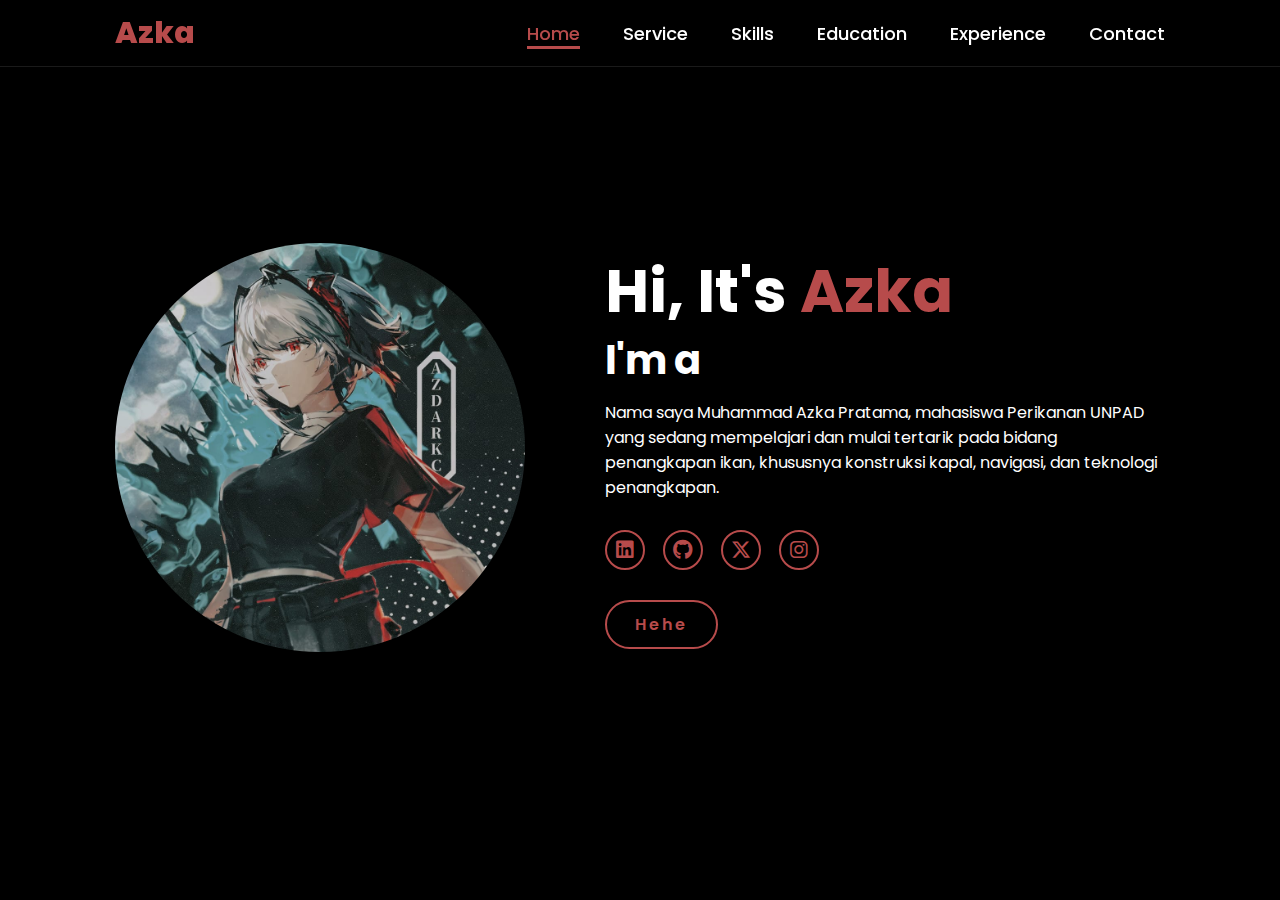
<file: index.html>
<!DOCTYPE html>
<html lang="en">
<head>
    <meta charset="UTF-8">
    <meta name="viewport" content="width=device-width, initial-scale=1.0">
    <link rel="stylesheet" href="https://cdnjs.cloudflare.com/ajax/libs/font-awesome/6.5.2/css/all.min.css">
    <link rel="stylesheet" href="style.css">
    <title>Portofolio Website</title>
</head>
<body>
    <header>
        <a href="index.html" class="logo">Azka</a>
        
        <div class="menu-icon" id="menu-icon">
            <i class="fa-solid fa-bars"></i>
        </div>

        <nav id="navbar">
            <a href="index.html" class="active">Home</a>
            <a href="service.html">Service</a>
            <a href="skills.html">Skills</a>
            <a href="education.html">Education</a>
            <a href="experience.html">Experience</a>
            <a href="contact.html">Contact</a>
        </nav>
    </header>
    <section class="home">
        <div class="home-img">
            <img src="AzdarkC.jpg" alt="">
        </div>
        <div class="home-content">
            <h1>Hi, It's <span>Azka</span></h1>
            <h3 class="typing-text">I'm a <span id="typing"></span></h3>
            <p>Nama saya Muhammad Azka Pratama, mahasiswa Perikanan UNPAD yang sedang mempelajari dan mulai tertarik pada bidang penangkapan ikan, khususnya konstruksi kapal, navigasi, dan teknologi penangkapan.</p>
            <div class="social-icons">
                <a href="https://www.linkedin.com/in/muhammad-azka-pratama-09050239b/" target="_blank" rel="noopener noreferrer">
                    <i class="fa-brands fa-linkedin"></i>
                </a>
                <a href="https://github.com/Shir6e" target="_blank" rel="noopener noreferrer">
                    <i class="fa-brands fa-github"></i></a>
                <a href="#"><i class="fa-brands fa-x-twitter"></i></a>
                <a href="https://www.instagram.com/azdark_c/" target="_blank" rel="noopener noreferrer">
                    <i class="fa-brands fa-instagram"></i></a>
            </div>
            <a href="https://shir6e.github.io/" class="btn">Hehe</a>
        </div>
    </section>
    <script src="script.js"></script>
</body>
</html>
</file>
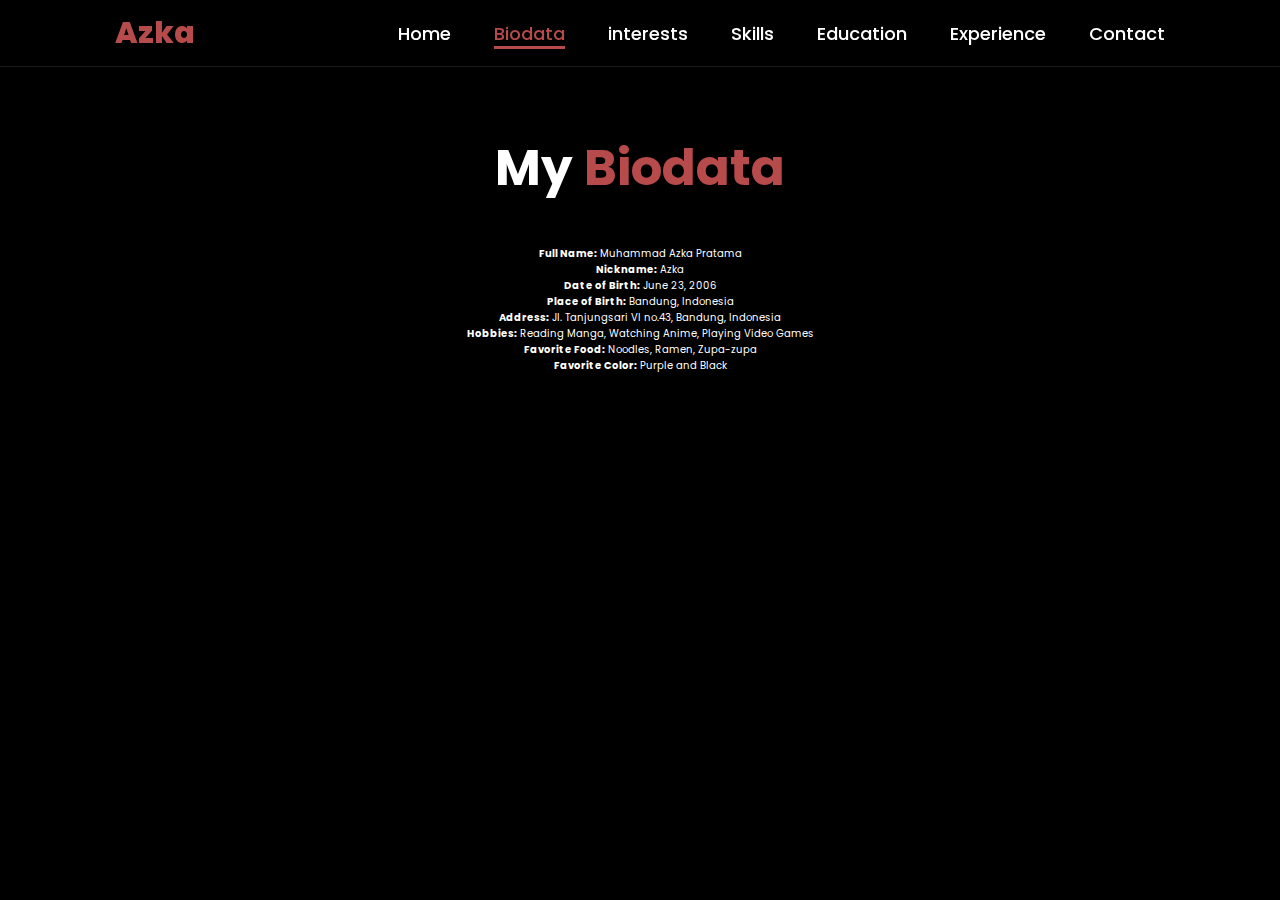
<file: biodata.html>
<!DOCTYPE html>
<html lang="en">
<head>
    <meta charset="UTF-8">
    <meta name="viewport" content="width=device-width, initial-scale=1.0">
    <link rel="stylesheet" href="https://cdnjs.cloudflare.com/ajax/libs/font-awesome/6.5.2/css/all.min.css">
    <link rel="stylesheet" href="style.css">
    <title>My Biography!</title>
</head>
<body>
    <header>
        <a href="index.html" class="logo">Azka</a>
        
        <div class="menu-icon" id="menu-icon">
            <span></span>
            <span></span>
            <span></span>
        </div>

        <nav id="navbar">
            <a href="index.html">Home</a>
            <a href="biodata.html" class="active">Biodata</a>
            <a href="interest.html">interests</a>
            <a href="skills.html">Skills</a>
            <a href="education.html">Education</a>
            <a href="experience.html">Experience</a>
            <a href="contact.html">Contact</a>
        </nav>
    </header>
    <section class="biodata-page">
        <h1 class="section-title">My <span>Biodata</span></h1>

        <div class="biodata-container">
            <p><strong>Full Name:</strong> Muhammad Azka Pratama</p>
            <p><strong>Nickname:</strong> Azka</p>
            <p><strong>Date of Birth:</strong> June 23, 2006</p>
            <p><strong>Place of Birth:</strong> Bandung, Indonesia</p>
            <p><strong>Address:</strong> Jl. Tanjungsari VI no.43, Bandung, Indonesia</p>
            <p><strong>Hobbies:</strong> Reading Manga, Watching Anime, Playing Video Games</p>
            <p><strong>Favorite Food:</strong> Noodles, Ramen, Zupa-zupa</p>
            <p><strong>Favorite Color:</strong> Purple and Black</p>
        </div>
</file>
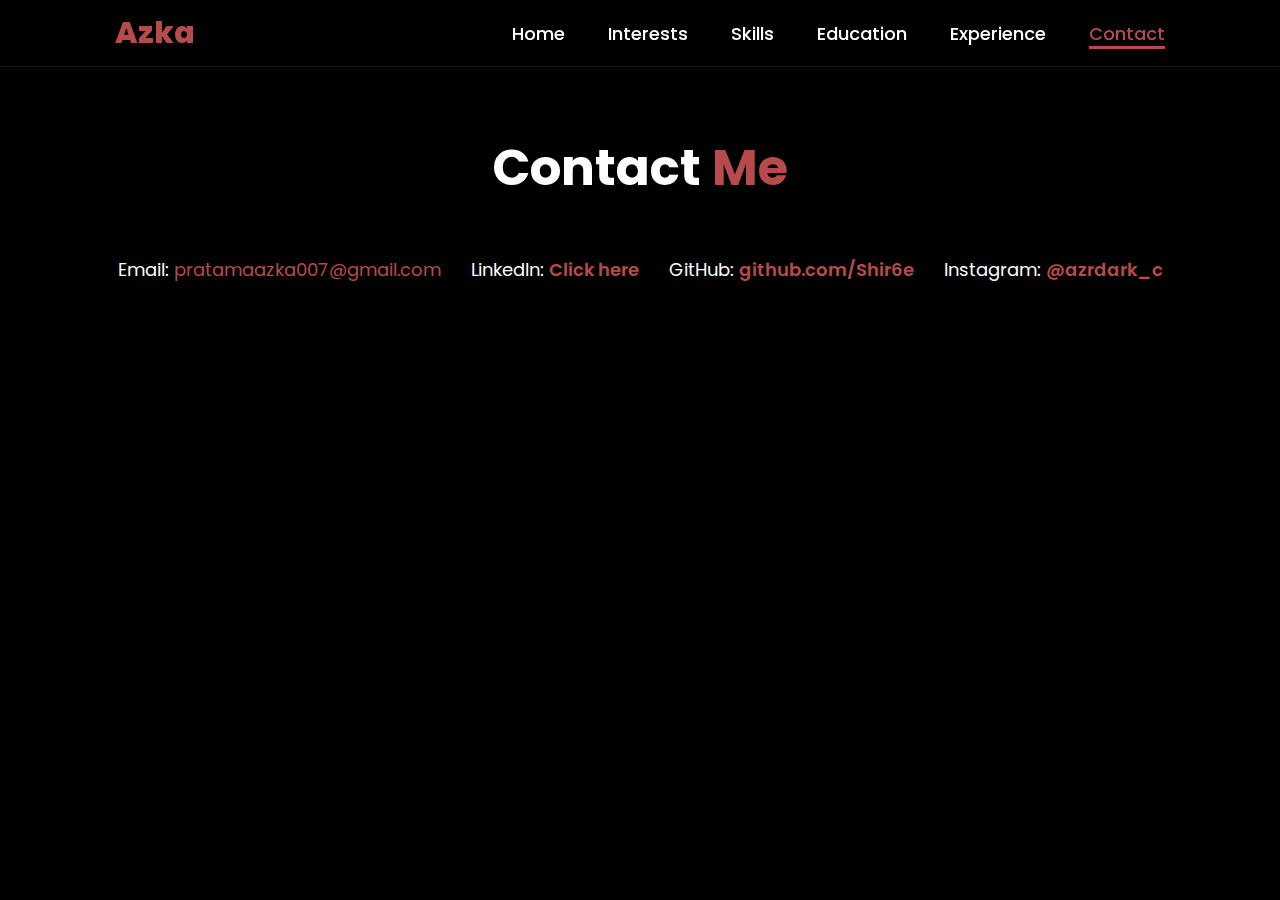
<file: contact.html>
<!DOCTYPE html>
<html lang="en">
<head>
    <meta charset="UTF-8">
    <meta name="viewport" content="width=device-width, initial-scale=1.0">
    <link rel="stylesheet" href="https://cdnjs.cloudflare.com/ajax/libs/font-awesome/6.5.2/css/all.min.css">
    <link rel="stylesheet" href="style.css">
    <title>How To Contact Me!</title>
</head>
<body>

<header>
     <a href="index.html" class="logo">Azka</a>
        
        <div class="menu-icon" id="menu-icon">
            <span></span>
            <span></span>
            <span></span>
        </div>

    <nav id="navbar">
        <a href="index.html">Home</a>
        <a href="interest.html">Interests</a>
        <a href="skills.html">Skills</a>
        <a href="education.html">Education</a>
        <a href="experience.html">Experience</a>
        <a href="contact.html" class="active">Contact</a>
    </nav>
</header>

<section class="contact-page">
    <h1 class="section-title">Contact <span>Me</span></h1>

    <div class="contact-container">
        <p>Email: <span>pratamaazka007@gmail.com</span></p>
        <p>LinkedIn: <a href="https://www.linkedin.com/in/muhammad-azka-pratama-09050239b/" target="_blank">Click here</a></p>
        <p>GitHub: <a href="https://github.com/Shir6e" target="_blank">github.com/Shir6e</a></p>
        <p>Instagram: <a href="https://www.instagram.com/azdark_c/" target="_blank">@azrdark_c</a></p>
    </div>
</section>
<script src="script.js"></script>

</body>
</html>
</file>
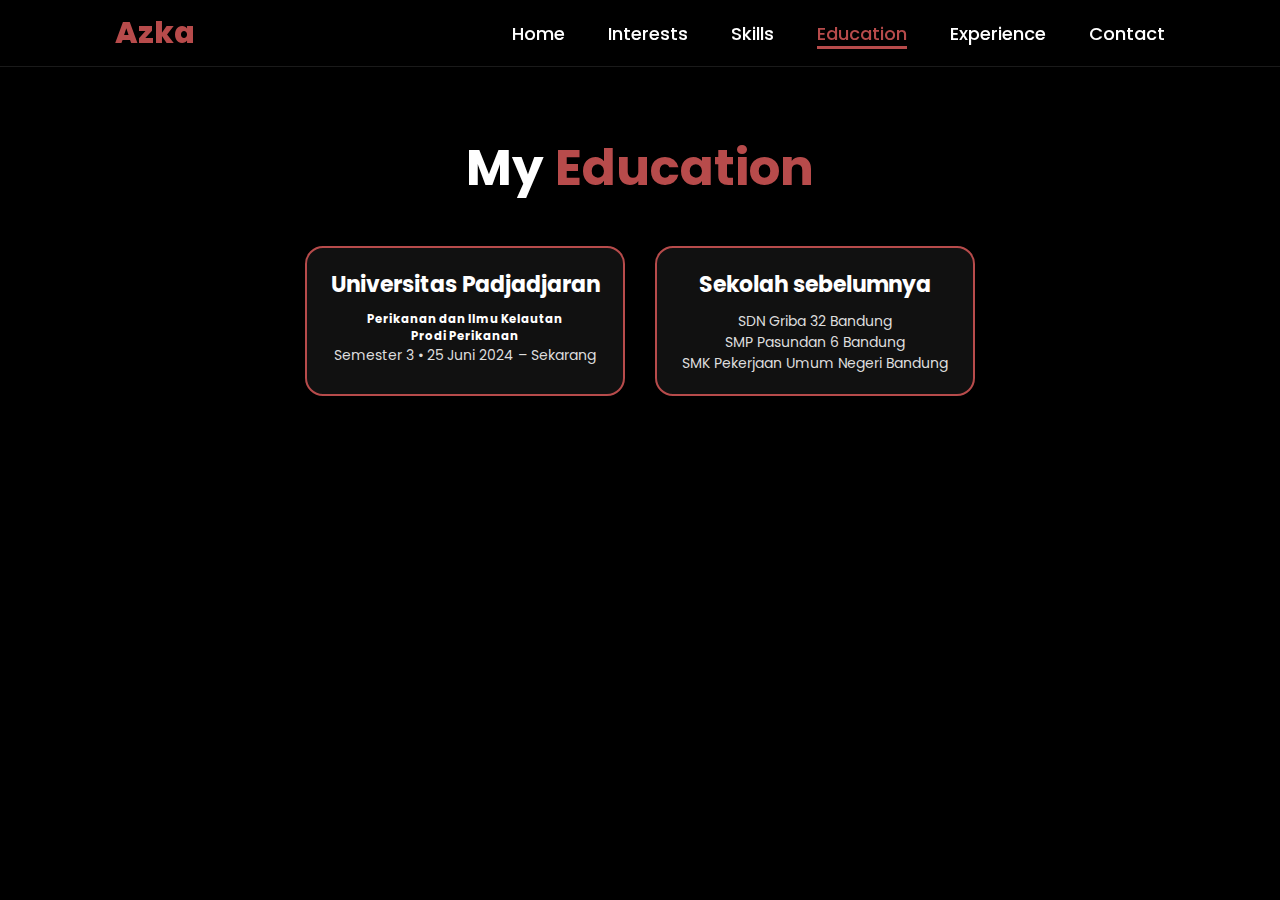
<file: education.html>
<!DOCTYPE html>
<html lang="en">
<head>
    <meta charset="UTF-8">
    <meta name="viewport" content="width=device-width, initial-scale=1.0">
    <link rel="stylesheet" href="https://cdnjs.cloudflare.com/ajax/libs/font-awesome/6.5.2/css/all.min.css">
    <link rel="stylesheet" href="style.css">
    <title>Education - Azka</title>
</head>
<body>

<header>
     <a href="index.html" class="logo">Azka</a>
        
        <div class="menu-icon" id="menu-icon">
            <span></span>
            <span></span>
            <span></span>
        </div>

    <nav id="navbar">
        <a href="index.html">Home</a>
        <a href="interest.html">Interests</a>
        <a href="skills.html">Skills</a>
        <a href="education.html" class="active">Education</a>
        <a href="experience.html">Experience</a>
        <a href="contact.html">Contact</a>
    </nav>
</header>

<section class="education-page">
    <h1 class="section-title">My <span>Education</span></h1>

    <div class="edu-container">
        
        <div class="edu-card fade-in">
            <h2>Universitas Padjadjaran</h2>
            <h3>Perikanan dan Ilmu Kelautan</h3>
            <h3>Prodi Perikanan</h3>
            <p>Semester 3 • 25 Juni 2024 – Sekarang</p>
        </div>

        <div class="edu-card fade-in">
            <h2>Sekolah sebelumnya</h2>
            <p>SDN Griba 32 Bandung</p>
            <p>SMP Pasundan 6 Bandung</p>
            <p>SMK Pekerjaan Umum Negeri Bandung</p>
        </div>

    </div>
</section>
<script src="script.js"></script>

</body>
</html>
</file>
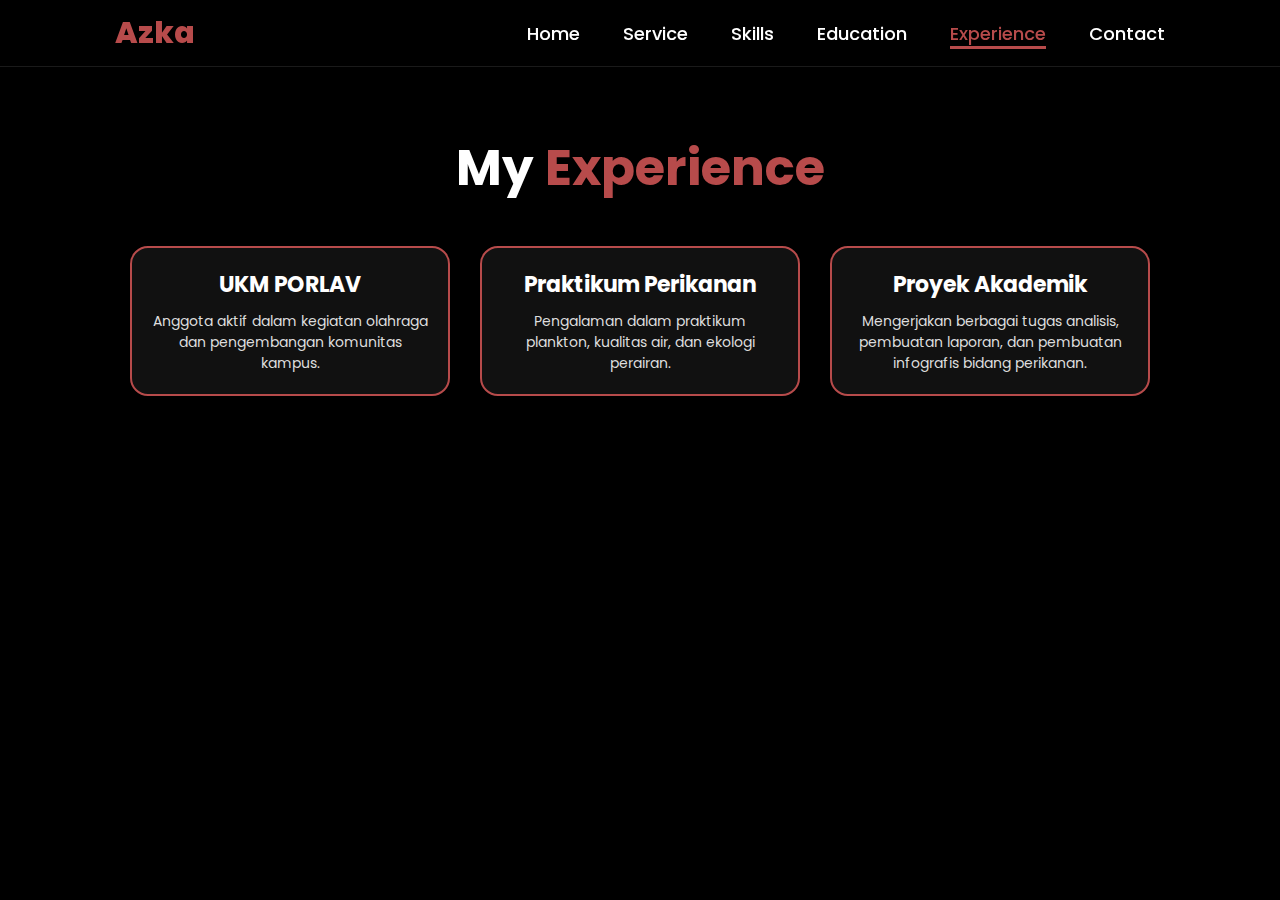
<file: experience.html>
<!DOCTYPE html>
<html lang="en">
<head>
    <meta charset="UTF-8">
    <meta name="viewport" content="width=device-width, initial-scale=1.0">
    <link rel="stylesheet" href="https://cdnjs.cloudflare.com/ajax/libs/font-awesome/6.5.2/css/all.min.css">
    <link rel="stylesheet" href="style.css">
    <title>Experience - Azka</title>
</head>
<body>

<header>
    <a href="index.html" class="logo">Azka</a>

    <nav>
        <a href="index.html">Home</a>
        <a href="service.html">Service</a>
        <a href="skills.html">Skills</a>
        <a href="education.html">Education</a>
        <a href="experience.html" class="active">Experience</a>
        <a href="contact.html">Contact</a>
    </nav>
</header>

<section class="experience-page">
    <h1 class="section-title">My <span>Experience</span></h1>

    <div class="exp-container">

        <div class="exp-card">
            <h2>UKM PORLAV</h2>
            <p>Anggota aktif dalam kegiatan olahraga dan pengembangan komunitas kampus.</p>
        </div>

        <div class="exp-card">
            <h2>Praktikum Perikanan</h2>
            <p>Pengalaman dalam praktikum plankton, kualitas air, dan ekologi perairan.</p>
        </div>

        <div class="exp-card">
            <h2>Proyek Akademik</h2>
            <p>Mengerjakan berbagai tugas analisis, pembuatan laporan, dan pembuatan infografis bidang perikanan.</p>
        </div>

    </div>

</section>

</body>
</html>
</file>
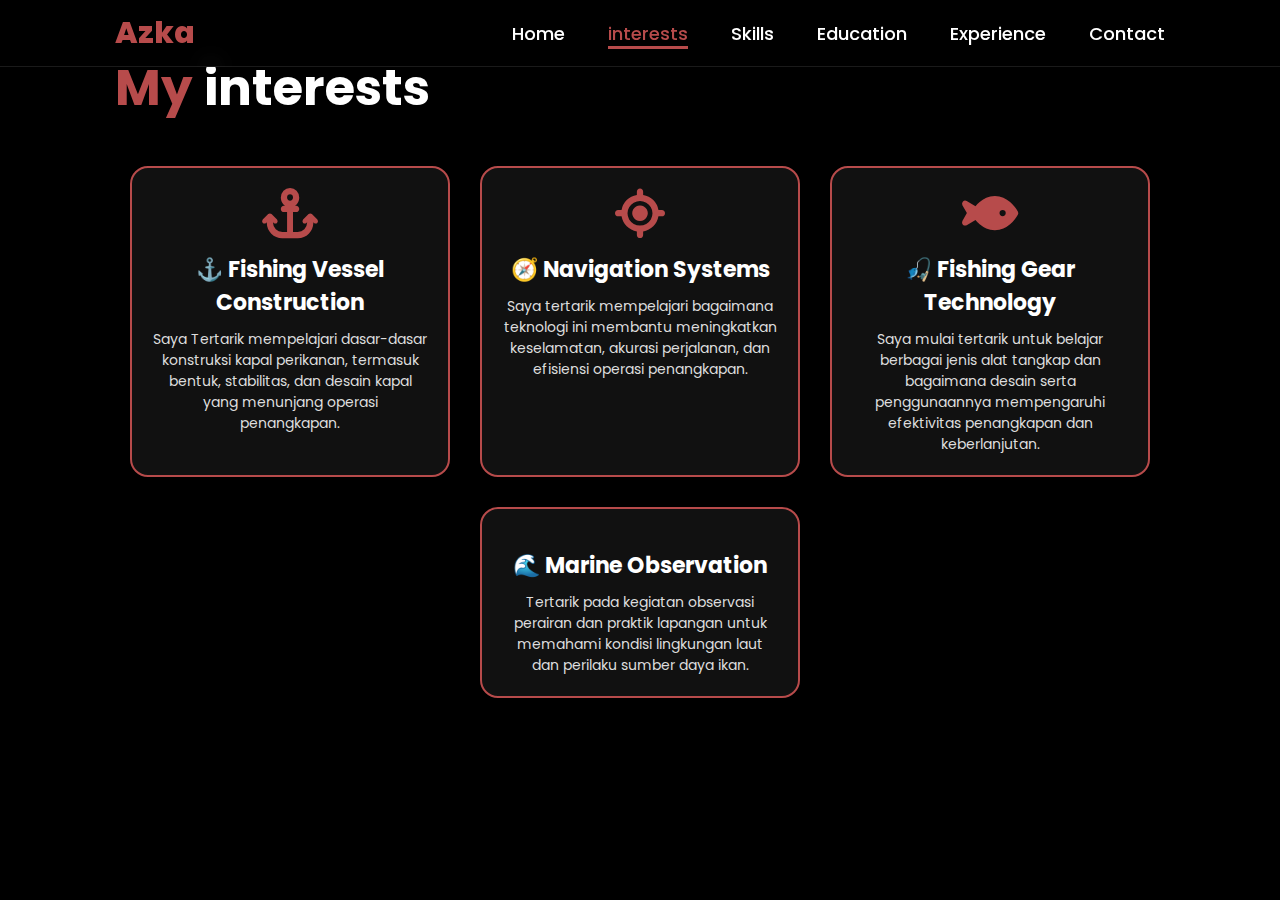
<file: interest.html>
<!DOCTYPE html>
<html lang="en">
<head>
    <meta charset="UTF-8">
    <meta name="viewport" content="width=device-width, initial-scale=1.0">
    <link rel="stylesheet" href="https://cdnjs.cloudflare.com/ajax/libs/font-awesome/6.5.2/css/all.min.css">
    <link rel="stylesheet" href="style.css">
    <title>interests - Azka</title>
</head>
<body>

<header>
     <a href="index.html" class="logo">Azka</a>
        
        <div class="menu-icon" id="menu-icon">
            <i class="fa-solid fa-bars"></i>
        </div>

    <nav id="navbar">
        <a href="index.html">Home</a>
        <a href="interest.html" class="active">interests</a>
        <a href="skills.html">Skills</a>
        <a href="education.html">Education</a>
        <a href="experience.html">Experience</a>
        <a href="contact.html">Contact</a>
    </nav>
</header>

<section class="interest">
    <h1 class="section-title"><span>My</span> interests</h1>

    <div class="interest-container">

        <div class="interest-card fade-in">
            <i class="fa-solid fa-anchor"></i>
            <h3>⚓ Fishing Vessel Construction</h3>
            <p>Saya Tertarik mempelajari dasar-dasar konstruksi kapal perikanan, termasuk bentuk, stabilitas, dan desain kapal yang menunjang operasi penangkapan.</p>
        </div>

        <div class="interest-card fade-in">
            <i class="fa-solid fa-location-crosshairs"></i>
            <h3>🧭 Navigation Systems</h3>
            <p>Saya tertarik mempelajari bagaimana teknologi ini membantu meningkatkan keselamatan, akurasi perjalanan, dan efisiensi operasi penangkapan.</p>
        </div>

        <div class="interest-card fade-in">
            <i class="fa-solid fa-fish"></i>
            <h3>🎣 Fishing Gear Technology</h3>
            <p>Saya mulai tertarik untuk belajar berbagai jenis alat tangkap dan bagaimana desain serta penggunaannya mempengaruhi efektivitas penangkapan dan keberlanjutan.</p>
        </div>

        <div class="interest-card fade-in">
            <i class="fa-solid fa-wave"></i>
            <h3>🌊 Marine Observation</h3>
            <p>Tertarik pada kegiatan observasi perairan dan praktik lapangan untuk memahami kondisi lingkungan laut dan perilaku sumber daya ikan.</p>

    </div>
</section>
<script src="script.js"></script>

</body>
</html>
</file>
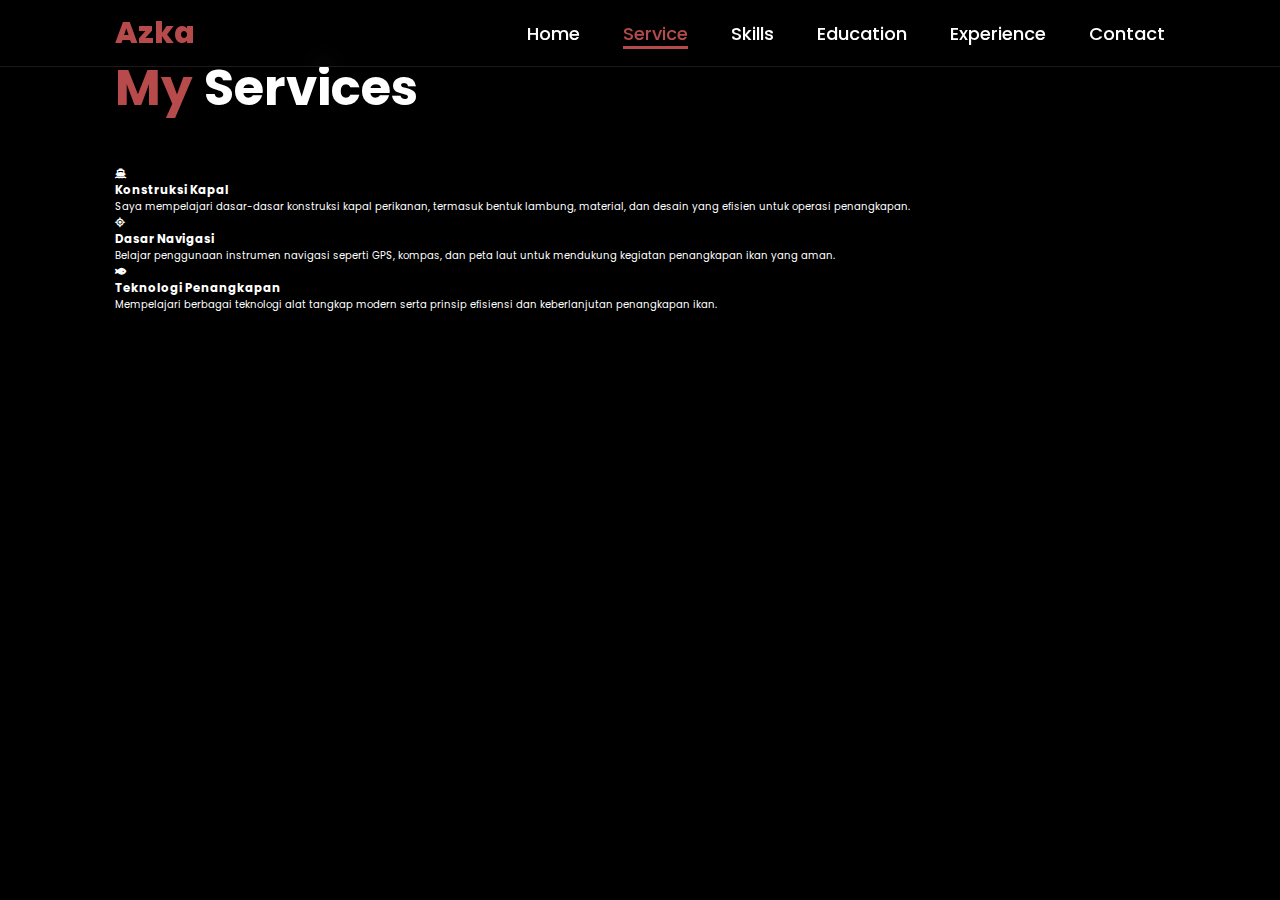
<file: service.html>
<!DOCTYPE html>
<html lang="en">
<head>
    <meta charset="UTF-8">
    <meta name="viewport" content="width=device-width, initial-scale=1.0">
    <link rel="stylesheet" href="https://cdnjs.cloudflare.com/ajax/libs/font-awesome/6.5.2/css/all.min.css">
    <link rel="stylesheet" href="style.css">
    <title>Services - Azka</title>
</head>
<body>

<header>
    <a href="index.html" class="logo">Azka</a>

    <nav>
         <a href="index.html">Home</a>
        <a href="service.html" class="active">Service</a>
        <a href="skills.html">Skills</a>
        <a href="education.html">Education</a>
        <a href="experience.html">Experience</a>
        <a href="contact.html">Contact</a>
    </nav>
</header>

<section class="services">
    <h1 class="section-title"><span>My</span> Services</h1>

    <div class="service-container">

        <div class="service-card fade-in">
            <i class="fa-solid fa-ship"></i>
            <h3>Konstruksi Kapal</h3>
            <p>Saya mempelajari dasar-dasar konstruksi kapal perikanan, termasuk bentuk lambung, material, dan desain yang efisien untuk operasi penangkapan.</p>
        </div>

        <div class="service-card fade-in">
            <i class="fa-solid fa-location-crosshairs"></i>
            <h3>Dasar Navigasi</h3>
            <p>Belajar penggunaan instrumen navigasi seperti GPS, kompas, dan peta laut untuk mendukung kegiatan penangkapan ikan yang aman.</p>
        </div>

        <div class="service-card fade-in">
            <i class="fa-solid fa-fish"></i>
            <h3>Teknologi Penangkapan</h3>
            <p>Mempelajari berbagai teknologi alat tangkap modern serta prinsip efisiensi dan keberlanjutan penangkapan ikan.</p>
        </div>

    </div>
</section>
<script src="script.js"></script>

</body>
</html>
</file>
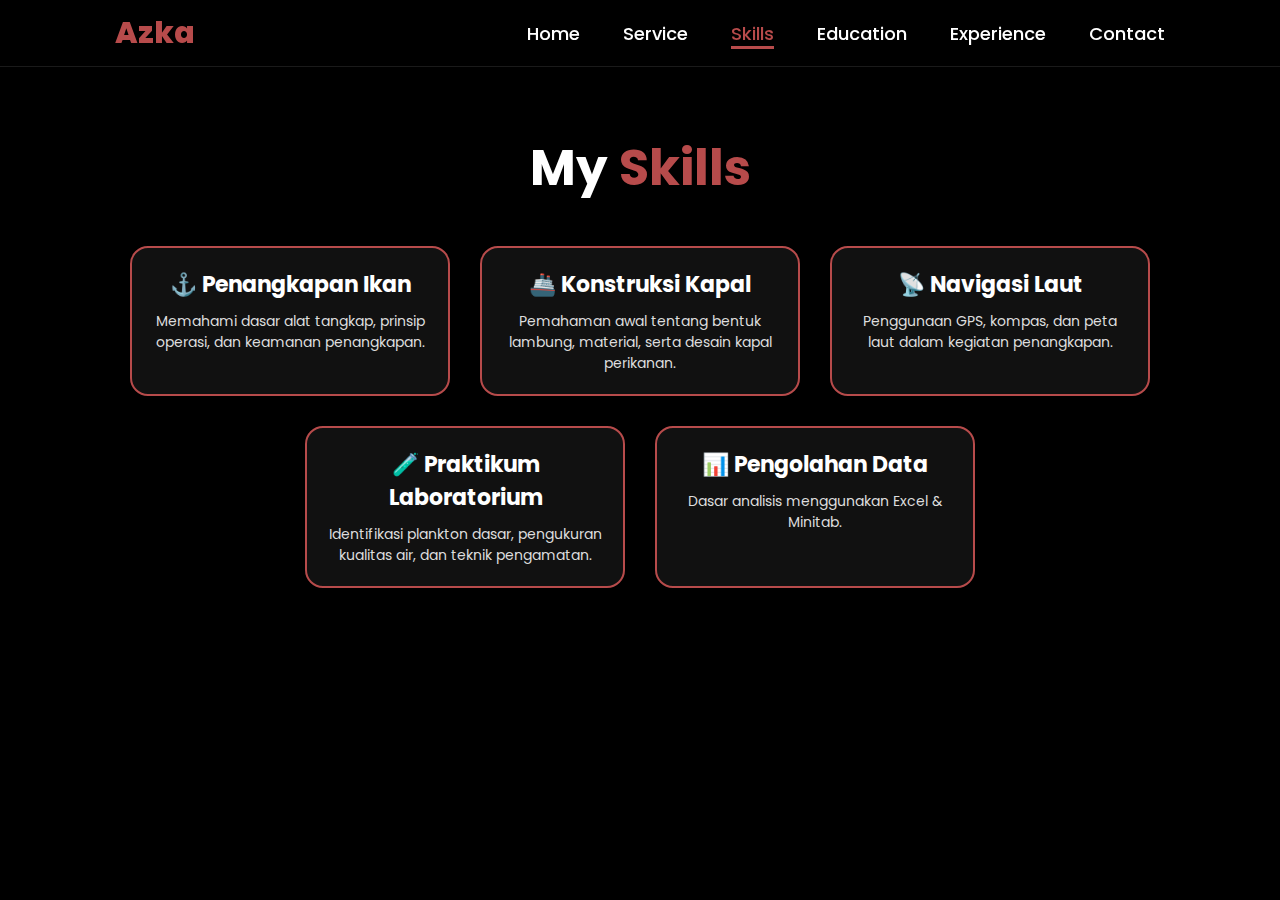
<file: skill.html>
<!DOCTYPE html>
<html lang="en">
<head>
    <meta charset="UTF-8">
    <meta name="viewport" content="width=device-width, initial-scale=1.0">
    <link rel="stylesheet" href="https://cdnjs.cloudflare.com/ajax/libs/font-awesome/6.5.2/css/all.min.css">
    <link rel="stylesheet" href="style.css">
    <title>Skills - Azka</title>
</head>
<body>

<header>
    <a href="index.html" class="logo">Azka</a>

    <nav>
        <a href="index.html">Home</a>
        <a href="service.html">Service</a>
        <a href="skills.html" class="active">Skills</a>
        <a href="education.html">Education</a>
        <a href="experience.html">Experience</a>
        <a href="contact.html">Contact</a>
    </nav>
</header>

<section class="skills-page">
    <h1 class="section-title">My <span>Skills</span></h1>

    <div class="skill-container">

        <div class="skill-card">
            <h3>⚓ Penangkapan Ikan</h3>
            <p>Memahami dasar alat tangkap, prinsip operasi, dan keamanan penangkapan.</p>
        </div>

        <div class="skill-card">
            <h3>🚢 Konstruksi Kapal</h3>
            <p>Pemahaman awal tentang bentuk lambung, material, serta desain kapal perikanan.</p>
        </div>

        <div class="skill-card">
            <h3>📡 Navigasi Laut</h3>
            <p>Penggunaan GPS, kompas, dan peta laut dalam kegiatan penangkapan.</p>
        </div>

        <div class="skill-card">
            <h3>🧪 Praktikum Laboratorium</h3>
            <p>Identifikasi plankton dasar, pengukuran kualitas air, dan teknik pengamatan.</p>
        </div>

        <div class="skill-card">
            <h3>📊 Pengolahan Data</h3>
            <p>Dasar analisis menggunakan Excel & Minitab.</p>
        </div>

    </div>
</section>

</body>
</html>
</file>
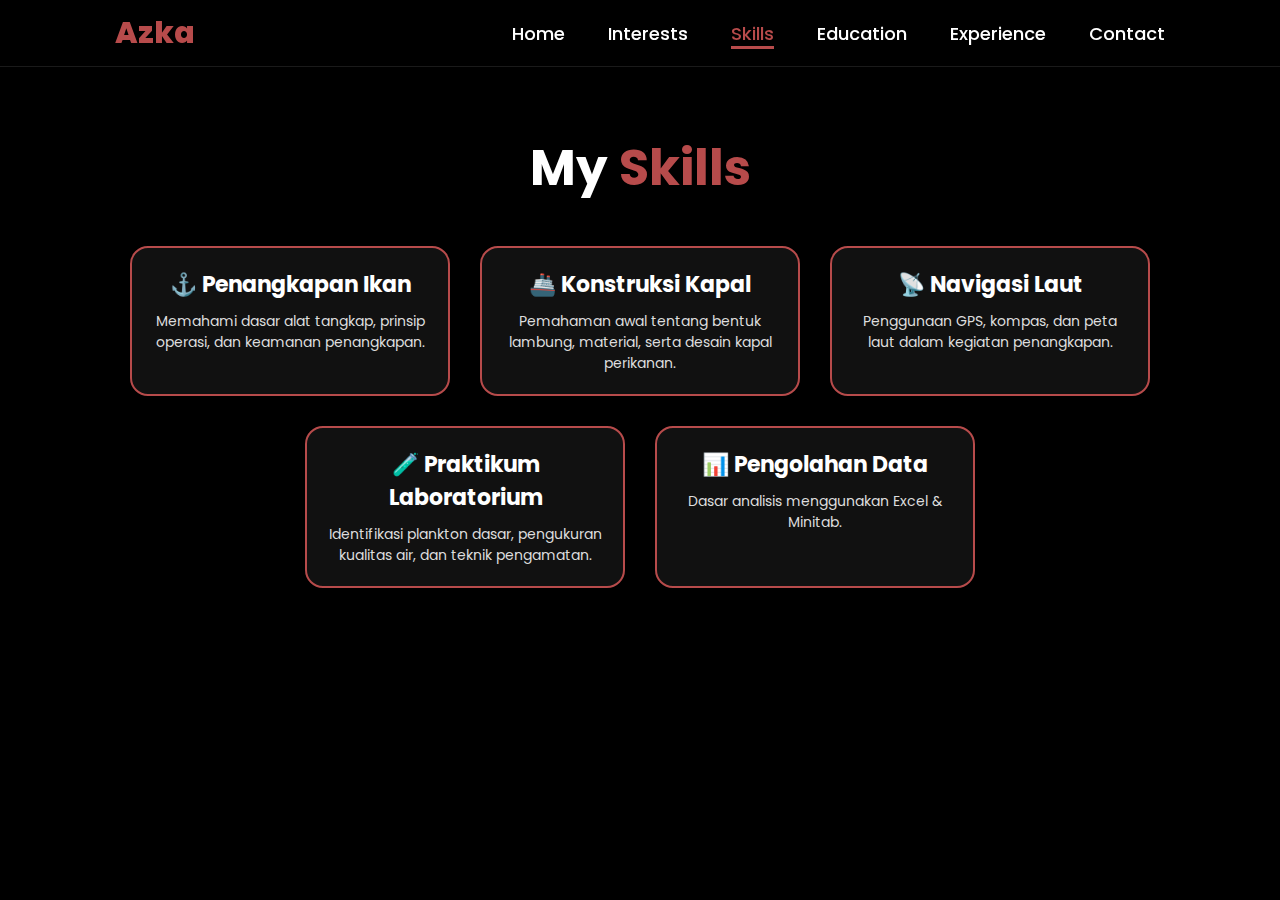
<file: skills.html>
<!DOCTYPE html>
<html lang="en">
<head>
    <meta charset="UTF-8">
    <meta name="viewport" content="width=device-width, initial-scale=1.0">
    <link rel="stylesheet" href="https://cdnjs.cloudflare.com/ajax/libs/font-awesome/6.5.2/css/all.min.css">
    <link rel="stylesheet" href="style.css">
    <title>Skills - Azka</title>
</head>
<body>

<header>
     <a href="index.html" class="logo">Azka</a>
        
        <div class="menu-icon" id="menu-icon">
            <span></span>
            <span></span>
            <span></span>
        </div>

    <nav id="navbar">
        <a href="index.html">Home</a>
        <a href="interest.html">Interests</a>
        <a href="skills.html" class="active">Skills</a>
        <a href="education.html">Education</a>
        <a href="experience.html">Experience</a>
        <a href="contact.html">Contact</a>
    </nav>
</header>

<section class="skills-page">
    <h1 class="section-title">My <span>Skills</span></h1>

    <div class="skill-container">

        <div class="skill-card fade-in">
            <h3>⚓ Penangkapan Ikan</h3>
            <p>Memahami dasar alat tangkap, prinsip operasi, dan keamanan penangkapan.</p>
        </div>

        <div class="skill-card fade-in">
            <h3>🚢 Konstruksi Kapal</h3>
            <p>Pemahaman awal tentang bentuk lambung, material, serta desain kapal perikanan.</p>
        </div>

        <div class="skill-card fade-in">
            <h3>📡 Navigasi Laut</h3>
            <p>Penggunaan GPS, kompas, dan peta laut dalam kegiatan penangkapan.</p>
        </div>

        <div class="skill-card fade-in">
            <h3>🧪 Praktikum Laboratorium</h3>
            <p>Identifikasi plankton dasar, pengukuran kualitas air, dan teknik pengamatan.</p>
        </div>

        <div class="skill-card fade-in">
            <h3>📊 Pengolahan Data</h3>
            <p>Dasar analisis menggunakan Excel & Minitab.</p>
        </div>

    </div>
</section>
<script src="script.js"></script>

</body>
</html>
</file>
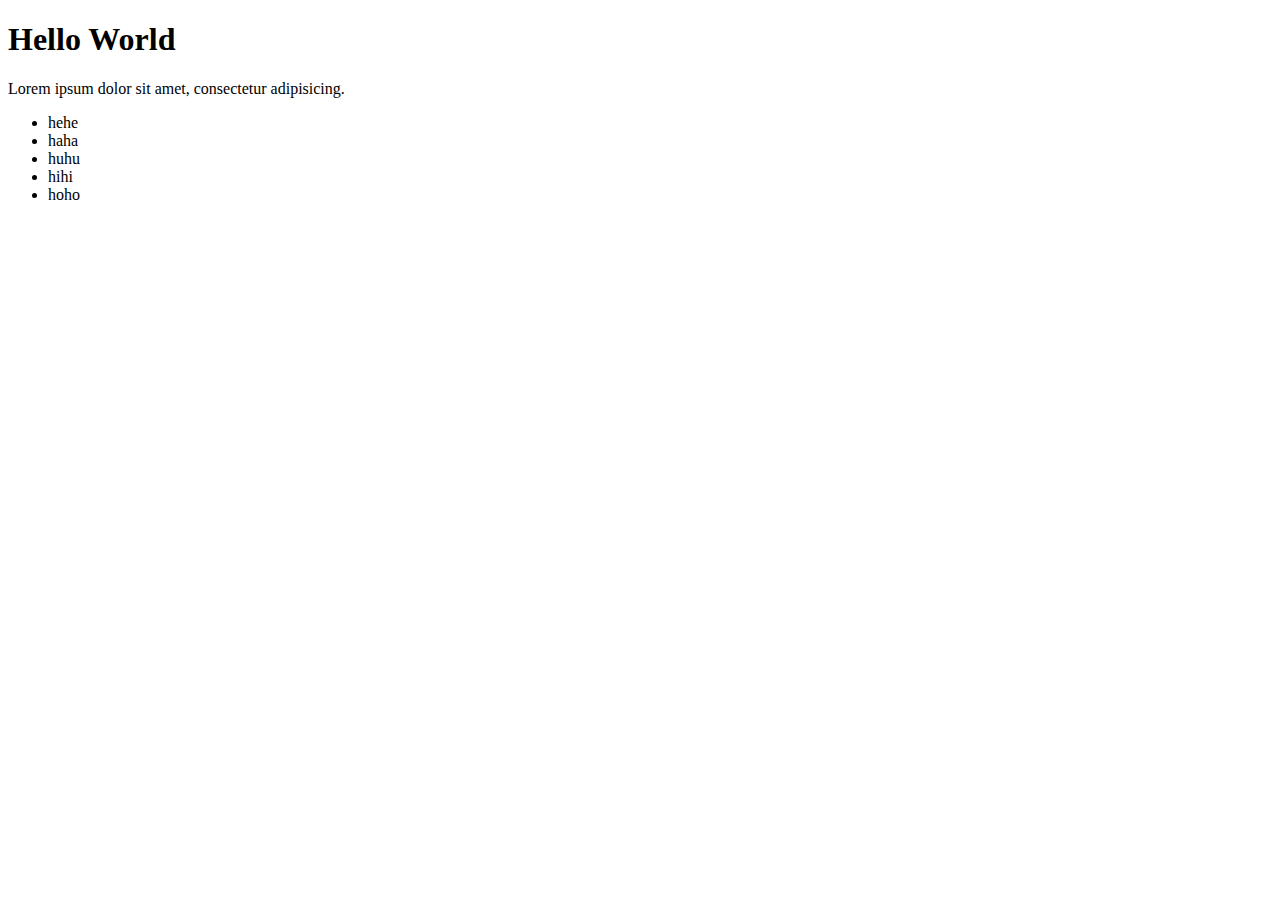
<file: Learning/Blajar.html>
<!DOCTYPE html>
<html lang="en">
<head>
    <meta charset="UTF-8">
    <meta name="viewport" content="width=device-width, initial-scale=1.0">
    <title>Document</title>
</head>
<body>
    <h1 id="hi">Hello World</h1>
    <p>Lorem ipsum dolor sit amet, consectetur adipisicing.</p>
    <p></p>
    <p></p>
    <ul>
        <li>hehe</li>
        <li>haha</li>
        <li>huhu</li>
        <li>hihi</li>
        <li>hoho</li>
    </ul>
    
</body>
</html>
</file>
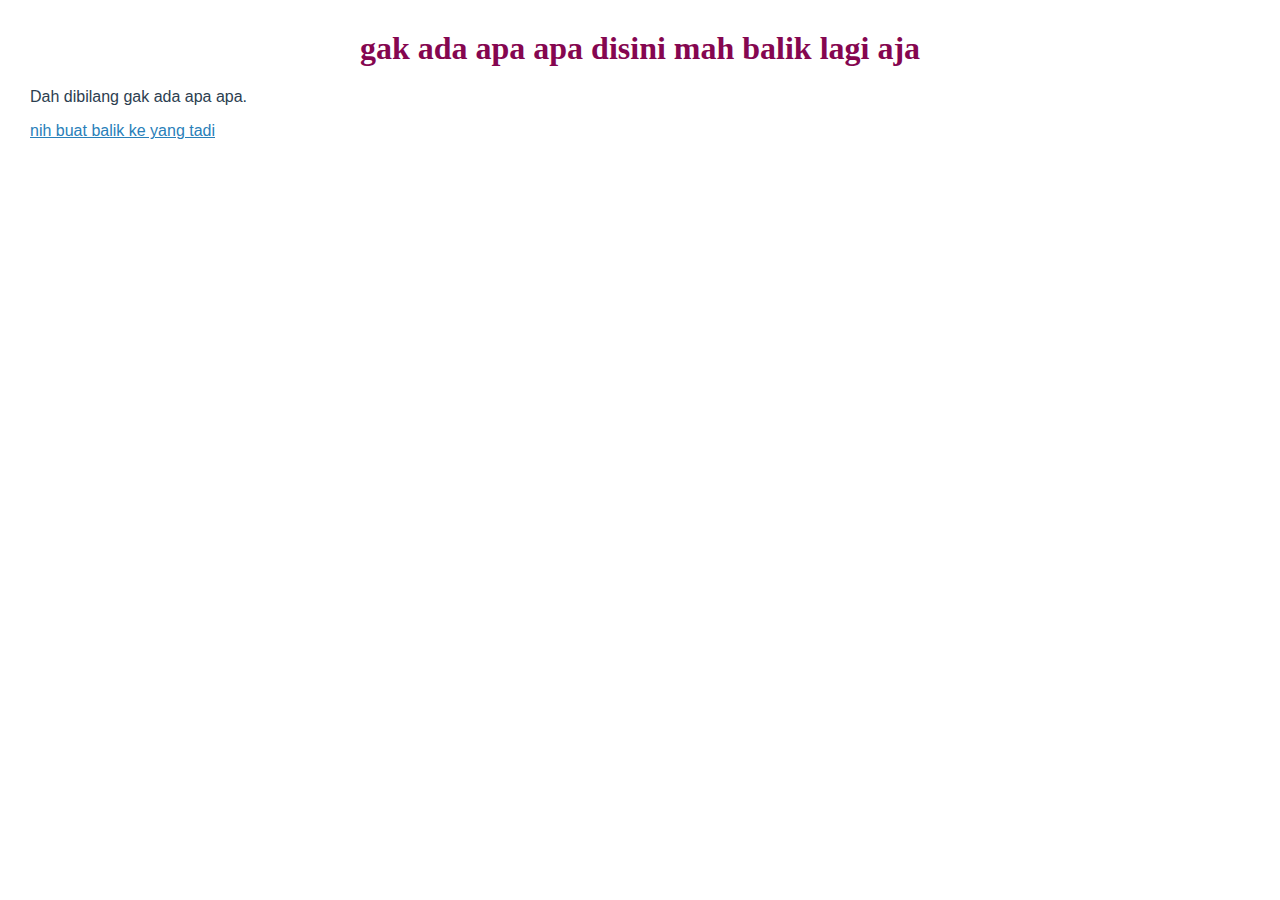
<file: Learning/Halaman 2.html>
<!DOCTYPE html>
<html lang="id">
<head>
    <meta charset="UTF-8">
    <meta name="viewport" content="width=device-width, initial-scale=1.0">
    <title>Halaman Baru</title>
    <style>
        body { font-family: Arial, sans-serif; background: #fff; margin: 30px; color: #2c3e50; }
        a { color: #2980b9; }

        /* H1 */
         h1 {
            font-family: Georgia, serif;
            color: #850650;
            text-align: center;
            animation: fadeIn 2s ease-in-out;
        }
        /* paragraf */
        p {
            animation: fadeInUp 2s ease-in-out;
        }
         /* Animations */
            @keyframes fadeIn {
                from { opacity: 0; }
                to { opacity: 1; }
            }
            
            @keyframes fadeInUp {
                from { transform: translateY(20px); opacity: 0; }
                to { transform: translateY(0); opacity: 1; }
            }

    </style>

           
</head>
<body>
    <h1>gak ada apa apa disini mah balik lagi aja</h1>
    <p>Dah dibilang gak ada apa apa.</p>
    <p><a href="Nyoba Euy.html"> nih buat balik ke yang tadi</a></p>
</body>
</html>
</file>
<file: style.css>
@import url('https://fonts.googleapis.com/css2?family=Poppins:wght@100;200;300;400;500;600&display=swap');

*{
    margin: 0;
    padding: 0;
    box-sizing: border-box;
    text-decoration: none;
    border: none;
    outline: none;
    font-family: 'Poppins', sans-serif;
}

html{
    font-size: 62.5%;
}

body{
    width: 100%;
    height: 100vh;
    overflow-x: hidden;
    background-color: black;
    color: white;
}

header{
    position: fixed;
    top: 0;
    left: 0;
    width: 100%;
    padding: 1rem 9%;
    background: rgba(0, 0, 0, 0.4); /* semi transparan */
    backdrop-filter: blur(12px);    /* efek blur modern */
    -webkit-backdrop-filter: blur(12px);
    display: flex;
    justify-content: space-between;
    align-items: center;
    z-index: 1000;
    border-bottom: 1px solid rgba(255, 255, 255, 0.1);
}

.logo{
    font-size: 3rem;
    color: #b74b4b;
    font-weight: 800;
    cursor: pointer;
    transition: 0.5s ease;
}

.logo:hover{
    transform: scale(1.1);
}

nav a{
    font-size: 1.8rem;
    color: white;
    margin-left: 4rem;
    font-weight: 500;
    transition: 0.3s ease;
    border-bottom: 3px solid transparent;
}

nav a:hover,
nav a.active{
    color: #b74b4b;
    border-bottom: 3px solid #b74b4b;
}

@media(max-width:995px){
    nav{
        position: absolute;
        display: none;
        top: 0;
        right: 0;
        width: 40%;
        border-left: 3px solid #b74b4b;
        border-bottom: 3px solid #b74b4b;
        border-bottom-left-radius: 2rem;
        padding: 1rem solid;
        background-color: #161616;
        border-top: 0.1rem solid rgba(0,0,0,0.1);
    }

    nav.active{
        display: block;
    }

    nav a{
        display: block;
        font-size: 2rem;
        margin: 3rem 0;
    }

    nav a:hover,
    nav a.active{
        padding: 1rem;
        border-radius: 0.5rem;
        border-bottom: 0.5rem solid #b74b4b;
    }
}

section{
    min-height: 100vh;
    padding: 5rem 9% 5rem;
}

.home{
    display: flex;
    justify-content: center;
    align-items: center;
    gap: 8rem;
    background-color: black;
}

.home .home-content h1{
    font-size: 6rem;
    font-weight: 700;
    line-height: 1.3;
}

span{
    color: #b74b4b;
}

.home-content h3{
    font-size: 4rem;
    margin-bottom: 1rem;
    font-weight: 700;
}

.home-content p{
    font-size: 1.6rem;
}

.home-img{
    border-radius: 50%;
}

.home-img img{
    position: relative;
    width: 32vw;
    border-radius: 50%;
    box-shadow: 0 0 25px solid #b74b4b;
    cursor: pointer;
    transition: 0.2s linear;
}

.home-img img:hover{
    font-size: 1.8rem;
    font-weight: 500;
}

.social-icons a{
    display: inline-flex;
    justify-content: center;
    align-items: center;
    width: 4rem;
    height: 4rem;
    background-color: transparent;
    border: 0.2rem solid #b74b4b;
    font-size: 2rem;
    border-radius: 50%;
    margin: 3rem 1.5rem 3rem 0;
    transition: 0.3s ease;
    color: #b74b4b;
}

.social-icons a:hover{
    color: black;
    transform: scale(1.3) translateY(-5px);
    background-color: #b74b4b;
    box-shadow: 0  0 25px #b74b4b;
}

.btn{
    display: inline-block;
    padding: 1rem 2.8rem;
    background-color: black;
    border-radius: 4rem;
    font-size: 1.6rem;
    color: #b74b4b;
    letter-spacing: 0.3rem;
    font-weight: 600;
    border: 2px solid #b74b4b;
    transition: 0.3s ease;
    cursor: pointer;
}

.btn:hover{
    transform: scale3d(1.03);
    background-color: #b74b4b;
    color: black;
    box-shadow: 0 0 25px #b74b4b;
}

.typing-text span{
    position: relative;
}

@media (max-width: 1000px){
    .home{
        gap: 4rem;
    }
}

@media(max-width:995px){
    .home{
        flex-direction: column;
        margin: 5rem 4rem;
    }

    .home .home-content h3{
        font-size: 2.5rem;
    }

    .home-content h1{
        font-size: 5rem;
    }

    .home-img img{
        width: 70vw;
        margin-top: 4rem;
    }
}

/* interest PAGE */
.interests {
    padding-top: 10rem;
    text-align: center;
}

.section-title {
    font-size: 5rem;
    font-weight: 700;
    margin-bottom: 4rem;
}

.section-title span {
    color: #b74b4b;
}

.interest-container {
    display: flex;
    justify-content: center;
    gap: 3rem;
    flex-wrap: wrap;
}

.interest-card {
    background-color: #111;
    border: 2px solid #b74b4b;
    width: 320px;
    padding: 2rem;
    border-radius: 2rem;
    text-align: center;
    transition: 0.3s ease;
}

.interest-card:hover {
    transform: translateY(-10px);
    box-shadow: 0 0 20px #b74b4b;
}

.interest-card i {
    font-size: 5rem;
    color: #b74b4b;
    margin-bottom: 1.5rem;
}

.interest-card h3 {
    font-size: 2.4rem;
    margin-bottom: 1rem;
}

.interest-card p {
    font-size: 1.4rem;
    color: #ddd; 
}

/* ===== UNIVERSAL PAGE LAYOUT ===== */

.skills-page,
.biodata-page, 
.education-page, 
.experience-page, 
.contact-page,
.interest-page {
    padding-top: 13rem; /* agar tidak tertutup header */
    text-align: center;
}

/* ===== UNIVERSAL CARD CONTAINER ===== */
.skill-container,
.edu-container,
.exp-container,
.interest-container,
.contact-container {
    margin-top: 4rem;
    display: flex;
    justify-content: center;
    flex-wrap: wrap;
    gap: 3rem;
}

/* ===== UNIVERSAL CARD STYLE (SAMA DENGAN interest) ===== */
.skill-card,
.edu-card,
.exp-card,
.interest-card {
    background-color: #111;
    border: 2px solid #b74b4b;
    width: 320px;
    padding: 2rem;
    border-radius: 1.8rem;
    text-align: center;
    transition: 0.3s ease;
    box-shadow: 0 0 0px transparent;
    cursor: pointer;
}

/* HOVER — efek highlight glowing merah */
.skill-card:hover,
.edu-card:hover,
.exp-card:hover,
.interest-card:hover {
    transform: translateY(-10px);
    box-shadow: 0 0 25px #b74b4b;
}

/* ===== UNIVERSAL TEXT STYLE ===== */
.skill-card h3,
.edu-card h2,
.exp-card h2,
.interest-card h3 {
    font-size: 2.2rem;
    margin-bottom: 1rem;
    color: white;
}

.skill-card p,
.edu-card p,
.exp-card p,
.interest-card p {
    font-size: 1.4rem;
    color: #ddd;
}

/* ===== CONTACT PAGE SPECIAL ===== */
.contact-container p {
    font-size: 1.8rem;
    margin: 1rem 0;
}

.contact-container a {
    color: #b74b4b;
    font-weight: 600;
}

.section-title {
    font-size: 5rem;
    font-weight: 700;
    margin-bottom: 4rem;
}

.section-title span {
    color: #b74b4b;
}

/* fade-in animation */
.fade-in {
    opacity: 0;
    transform: translateY(20px);
    transition: opacity .8s ease-out, transform .8s ease-out;
}

.fade-in.show {
    opacity: 1;
    transform: translateY(0);
}

/* FIX CONTENT OVERLAP WITH HEADER */
.interests, .skills-page, .education-page, .experience-page, .contact-page {
    padding-top: 13rem; 
}

/* ===== MOBILE VERSION RESPONSIVE ===== */

@media (max-width: 768px) {

    /* Section title lebih kecil */
    .section-title {
        font-size: 3.4rem;
        margin-bottom: 2.5rem;
    }

    /* Container spacing */
    .skill-container,
    .edu-container,
    .exp-container,
    .interest-container,
    .contact-container {
        gap: 2rem;
        padding: 0 2rem;
    }

    /* Card melebar agar lebih nyaman dilihat */
    .interest-card,
    .skill-card,
    .edu-card,
    .exp-card {
        width: 90%;
        margin: auto;
        display: flex;
        flex-direction: column;
        align-items: center
    }

    /* Teks sedikit lebih besar */
    .skill-card p,
    .edu-card p,
    .exp-card p,
    .interest-card p {
        font-size: 1.5rem;
    }
}

@media (max-width: 480px) {

    .section-title {
        font-size: 3.4rem;
    }

    .interest-card,
    .skill-card,
    .edu-card,
    .exp-card {
        width: 95%;
        box-shadow: 0 0 12px rgba(183, 75, 75, 0.25);
    }

    .skill-card h3,
    .edu-card h2,
    .exp-card h2,
    .interest-card h3 {
        font-size: 1.8rem;
    }

    .skill-card p,
    .edu-card p,
    .exp-card p,
    .interest-card p {
        font-size: 1.4rem;
        line-height: 1.4;
    }
}

/* ===========================
   MOBILE NAVIGATION SUPER UPGRADE
   =========================== */

/* hamburger button */
.menu-icon {
    width: 35px;
    height: 26px;
    display: flex;
    flex-direction: column;
    justify-content: space-between;
    cursor: pointer;
    z-index: 2000;
    display: none; /* sembunyikan di desktop */
}

.menu-icon span {
    width: 100%;
    height: 4px;
    background: #b74b4b;
    border-radius: 2px;
    transition: 0.4s ease;
    display: block;
}

/* Animasi saat open */
.menu-icon.open span:nth-child(1) {
    transform: translateY(11px) rotate(45deg);
}

.menu-icon.open span:nth-child(2) {
    opacity: 0;
}

.menu-icon.open span:nth-child(3) {
    transform: translateY(-11px) rotate(-45deg);
}

/* MOBILE VERSION */
@media (max-width: 995px) {

    .menu-icon {
        display: flex;
    }

    /* NAVBAR SLIDE + BLUR */
    nav {
        position: fixed;
        top: 0;
        right: -100%;
        height: 100vh;
        width: 70%;
        background: rgba(0, 0, 0, 0.45);
        backdrop-filter: blur(20px);
        -webkit-backdrop-filter: blur(20px);

        will-change: transform, backdrop-filter;
        padding-top: 12rem;
        padding-left: 2rem;
        display: flex;
        flex-direction: column;
        gap: 2.4rem;

        border-left: 2px solid #b74b4b;
        transition: 0.35s ease-in-out;
        z-index: 1500;
    }
    /* Saat aktif (dibuka) */
    nav.active {
        right: 0;
    }
}

/* === CLEAN & FINAL TYPEWRITER EFFECT === */
.typing-text {
    display: inline-flex;
    align-items: center;
    gap: 8px;
    font-size: 34px;
    font-weight: 600;
}

#typing {
    white-space: nowrap;
    overflow: hidden;
    border-right: 3px solid #b74b4b;
    padding-right: 4px;
    animation: cursorBlink 0.6s infinite;
}

@keyframes cursorBlink {
    0%, 50% { border-color: #b74b4b; }
    51%, 100% { border-color: transparent; }
}
</file>
